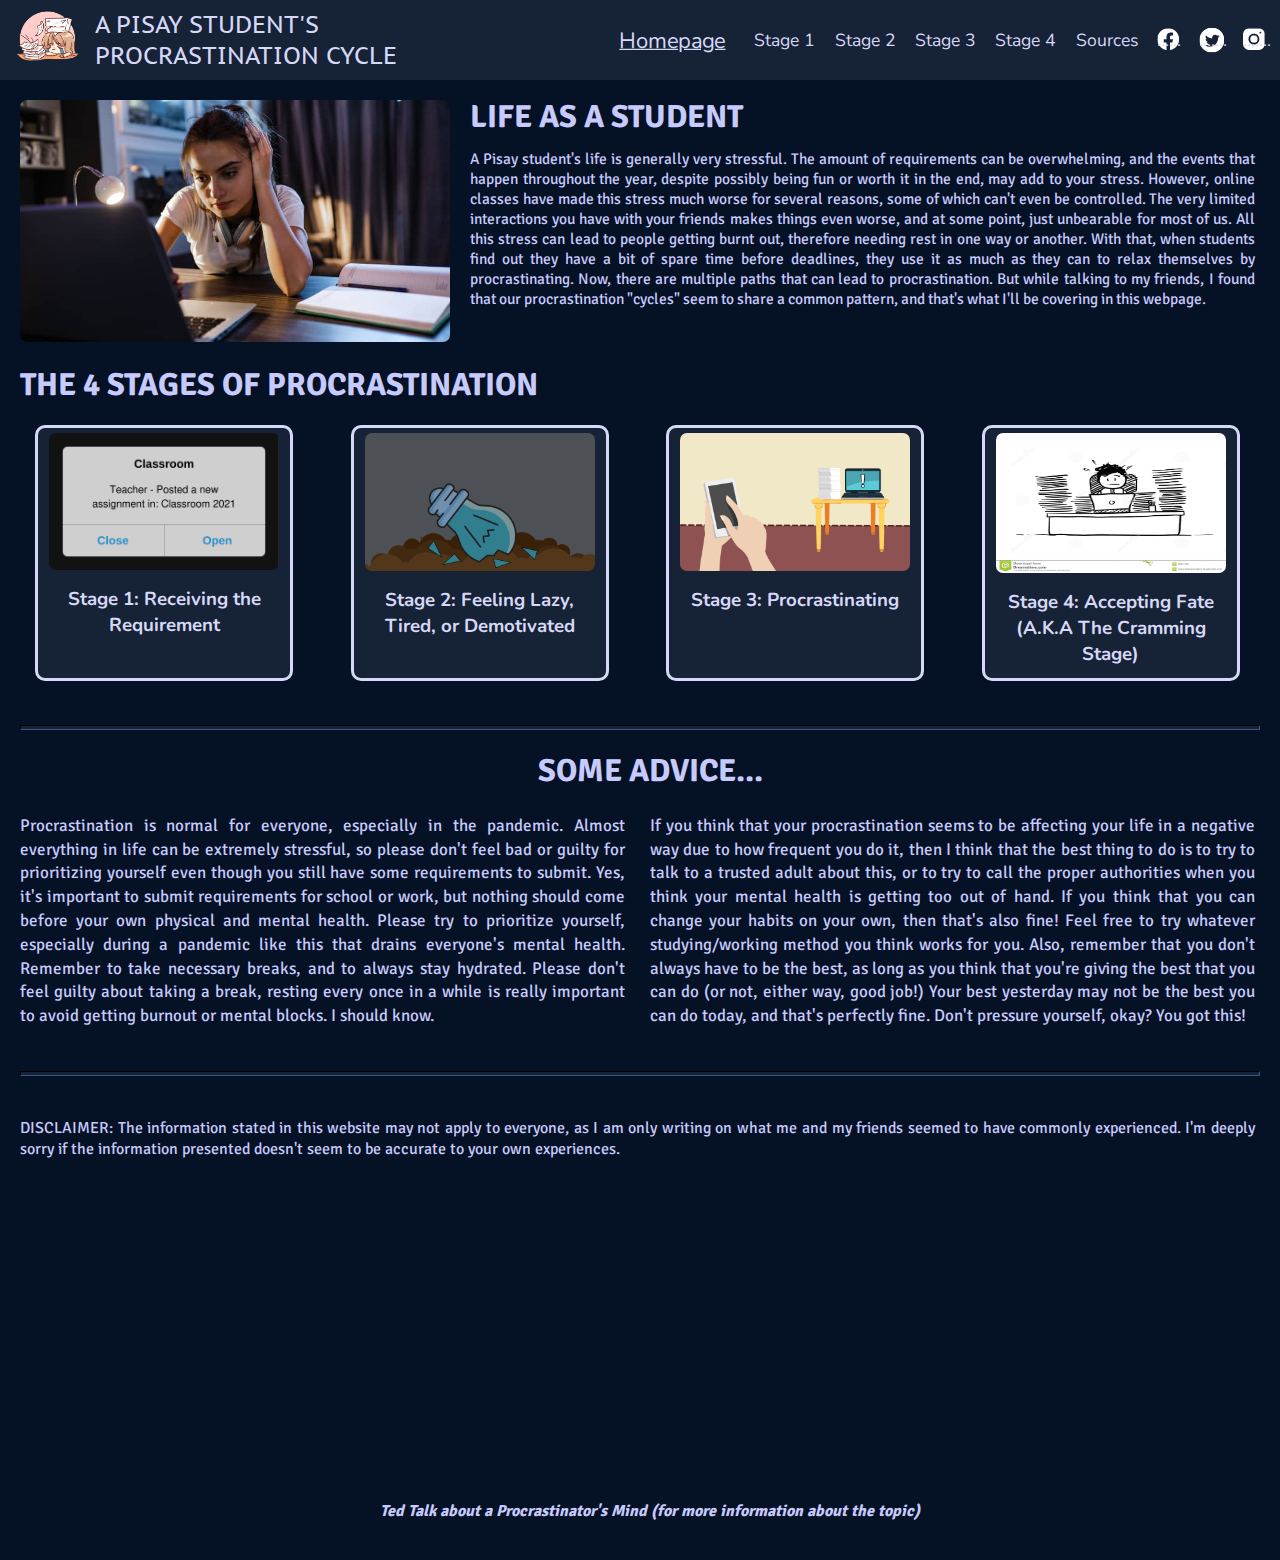
<file: index.html>
<!DOCTYPE html>
<html>
  <head>
    <meta charset="utf-8">
    <meta name="author" content="Olivia Regina F. Reyno">
    <meta name="revised" content="2.7.22">
    <meta name="keywords" content="HTML, Prototype, CSS">
    <title>A Pisay Student's Procrastination Cycle | Homepage</title>
    <link rel = "icon" href = "images/paper.png">
    <link href="css/style.css" rel="stylesheet" type="text/css" />
    <style>
      .pr {
        float: left;
        line-height: 1.4;
        width: 50%;
      }
      .pr1 {
        float: right;
        line-height: 1.4;
        width: 50%;
      }
      .margin1 {
        margin-top: -3px;
        margin-bottom: -3px;
      }
      h1 {
        font-size: 32px;
      }
      h4 {
        font-style: italic;
      }
    </style>
  </head>

  <body>
    <header id="header">
      <section>
        <img class="logo" title="Tired of Work TT" src="images/icon.png" style="float:left">
        <article id="titlesize">
          <span id="title">A PISAY STUDENT'S </span>
          <span id="title">PROCRASTINATION CYCLE </span>
        </article>
      </section>
      <nav id="navigation">
          <a id="current" href="index.html">Homepage</a>
          <a class="transform" href="htdocs/page 1.html">Stage 1</a>
          <a class="transform" href="htdocs/page 2.html">Stage 2</a>
          <a class="transform" href="htdocs/page 3.html">Stage 3</a>
          <a class="transform" href="htdocs/page 4.html">Stage 4</a>
          <a class="transform" href="htdocs/sources.html">Sources</a>
          <!-- for some reason the image sprites dont work without text so i just put dots as placeholders im sorry --->
          <a id="facebook" href="https://www.facebook.com/lunavii.09">......</a>
          <a id="twitter" href="https://twitter.com/_lunavii">.......</a>
          <a id="insta" href="https://www.instagram.com/viviii_1019/">.......</a>
      </nav>
    </header>
    <section id="content">
      <img id="image" src="images/stress.png">
      <section id="text">
        <h1 class="margin1">­LIFE AS A STUDENT</h1>
        <article>
          <p style="font-size: 15.5px">A Pisay student's life is generally very stressful. The amount of requirements can be overwhelming, and the events that happen throughout the year, despite possibly being fun or worth it in the end, may add to your stress. However, online classes have made this stress much worse for several reasons, some of which can't even be controlled. The very limited interactions you have with your friends makes things even worse, and at some point, just unbearable for most of us. All this stress can lead to people getting burnt out, therefore needing rest in one way or another. With that, when students find out they have a bit of spare time before deadlines, they use it as much as they can to relax themselves by procrastinating. Now, there are multiple paths that can lead to procrastination. But while talking to my friends, I found that our procrastination "cycles" seem to share a common pattern, and that's what I'll be covering in this webpage. </p>
        </article>
      </section>
      <br>
      <h1>THE 4 STAGES OF PROCRASTINATION</h1>
      <article id="sub">
        <a id="subpage" href="htdocs/page 1.html">
          <center>
            <img class="margin" width=230px src="images/notif.png">
            <h3 class="margin">Stage 1: Receiving the Requirement</h3>
          </center>
        </a>
        <a id="subpage" href="htdocs/page 2.html">
          <center>
            <img class="margin" width=230px src="images/broken_bulb.png">
            <h3 class="margin">Stage 2: Feeling Lazy, Tired, or Demotivated</h3>
          </center>
        </a>
        <a id="subpage" href="htdocs/page 3.html">
          <center>
            <img class="margin" width=230px src="images/procrastinating.png">
            <h3 class="margin">Stage 3: Procrastinating</h3>
          </center>
        </a>
        <a id="subpage" href="htdocs/page 4.html">
          <center>
            <img class="margin" width=230px height= 140px src="images/cram.png"> 
            <h3 class="margin">Stage 4: Accepting Fate (A.K.A The Cramming Stage)</h3>
          </center>
        </a>
      </article>
      <br>
      <br>
      <hr>
      <h1 class="center">SOME ADVICE... </h1>
      <article id="advice">
        <p class="pr">Procrastination is normal for everyone, especially in the pandemic. Almost everything in life can be extremely stressful, so please don't feel bad or guilty for prioritizing yourself even though you still have some requirements to submit. Yes, it's important to submit requirements for school or work, but nothing should come before your own physical and mental health. Please try to prioritize yourself, especially during a pandemic like this that drains everyone's mental health. Remember to take necessary breaks, and to always stay hydrated. Please don't feel guilty about taking a break, resting every once in a while is really important to avoid getting burnout or mental blocks. I should know.</p>
        <p class="pr1">If you think that your procrastination seems to be affecting your life in a negative way due to how frequent you do it, then I think that the best thing to do is to try to talk to a trusted adult about this, or to try to call the proper authorities when you think your mental health is getting too out of hand. If you think that you can change your habits on your own, then that's also fine! Feel free to try whatever studying/working method you think works for you. Also, remember that you don't always have to be the best, as long as you think that you're giving the best that you can do (or not, either way, good job!) Your best yesterday may not be the best you can do today, and that's perfectly fine. Don't pressure yourself, okay? You got this!</p>
      </article>
      <br>
      <hr>
      <br>
      <p>DISCLAIMER: The information stated in this website may not apply to everyone, as I am only writing on what me and my friends seemed to have commonly experienced. I'm deeply sorry if the information presented doesn't seem to be accurate to your own experiences. </p>
      <center>
        <iframe width="500" height="300" src="https://youtube.com/embed/arj7oStGLkU?&autoplay=1&mute=1" title="YouTube video player" frameborder="0" allow="accelerometer; autoplay; clipboard-write; encrypted-media; gyroscope; picture-in-picture; allowfullscreen">
        </iframe>
        <h4>Ted Talk about a Procrastinator's Mind (for more information about the topic)</h4>
      </center>
      <br>
    </section>
  </body>
</html>
</file>
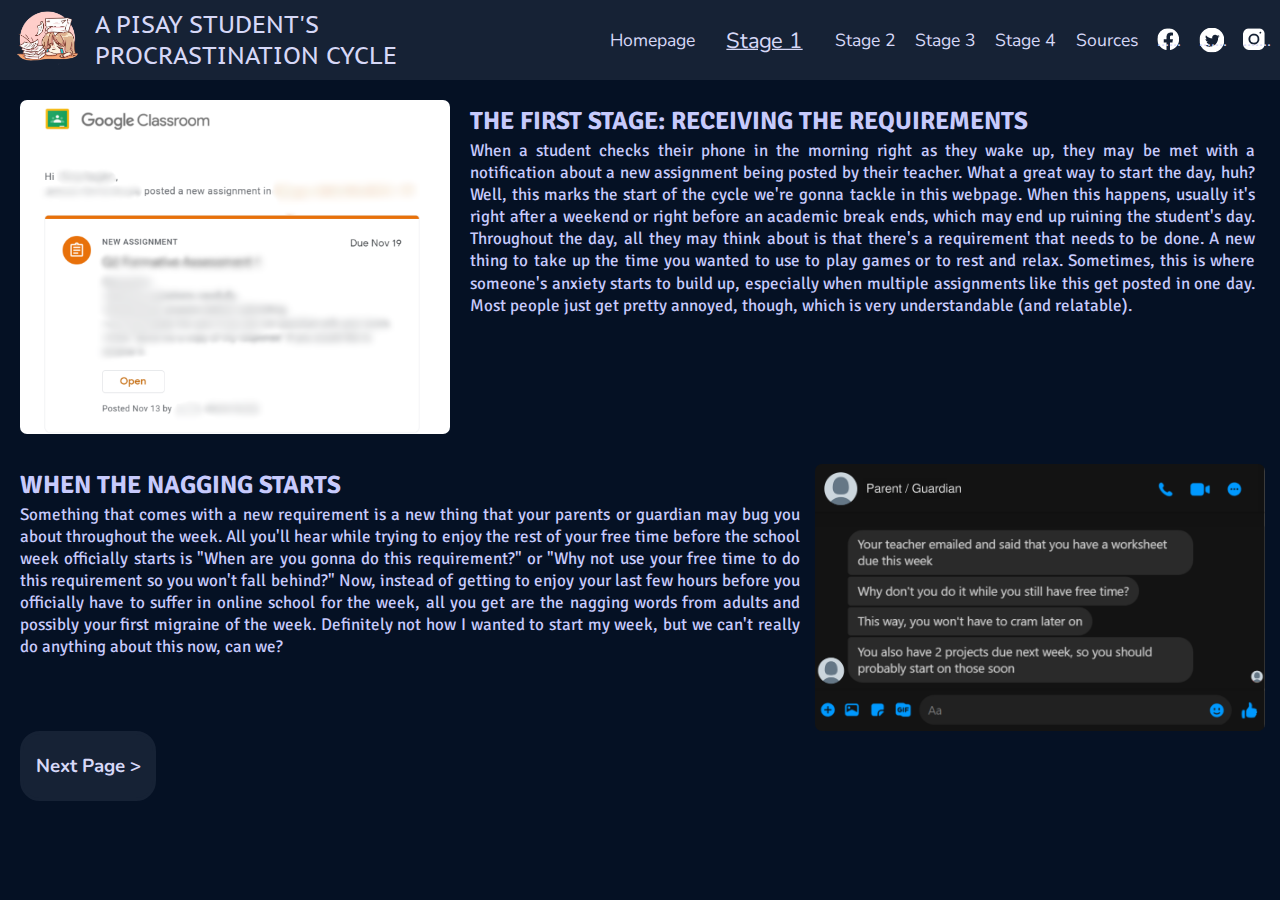
<file: htdocs/page 1.html>
<!DOCTYPE html>
<html>
  <head>
    <meta charset="utf-8">
    <meta name="author" content="Olivia Regina F. Reyno">
    <meta name="revised" content="2.7.22">
    <meta name="keywords" content="HTML, Prototype, CSS">
    <title>A Pisay Student's Procrastination Cycle | First Stage</title>
    <link rel = "icon" href = "../images/paper.png">
    <link href="../css/style.css" rel="stylesheet" type="text/css" />
    <style>
      p {
        margin-top: 5px;
      }
      h1 {
        font-size: 25px;
        margin-bottom: -1px;
        margin-top: 5px;
      }
      .margin1 {
        margin: 7px;
        text-align: center;
      }   
    </style>
  </head>

  <body>
    <header id="header">
      <section>
        <img class="logo" src="../images/icon.png" style="float:left">
        <article id="titlesize">
          <span id="title">A PISAY STUDENT'S </span>
          <span id="title">PROCRASTINATION CYCLE </span>
        </article>
      </section>
      <nav id="navigation">
          <a class="transform" href="../index.html">Homepage</a>
          <a id="current" href="page 1.html">Stage 1</a>
          <a class="transform" href="page 2.html">Stage 2</a>
          <a class="transform" href="page 3.html">Stage 3</a>
          <a class="transform" href="page 4.html">Stage 4</a>
          <a class="transform" href="sources.html">Sources</a>
          <a id="facebook" href="https://www.facebook.com/lunavii.09">......</a>
          <a id="twitter" href="https://twitter.com/_lunavii">.......</a>
          <a id="insta" href="https://www.instagram.com/viviii_1019/">.......</a>
      </nav>
    </header>
    <section id="content">
      <img id="image" width=450px src="../images/assignment.png">
      <article id="text">
        <h1>­­THE FIRST STAGE: RECEIVING THE REQUIREMENTS</h1>
        <p>When a student checks their phone in the morning right as they wake up, they may be met with a notification about a new assignment being posted by their teacher. What a great way to start the day, huh? Well, this marks the start of the cycle we're gonna tackle in this webpage. When this happens, usually it's right after a weekend or right before an academic break ends, which may end up ruining the student's day. Throughout the day, all they may think about is that there's a requirement that needs to be done. A new thing to take up the time you wanted to use to play games or to rest and relax. Sometimes, this is where someone's anxiety starts to build up, especially when multiple assignments like this get posted in one day. Most people just get pretty annoyed, though, which is very understandable (and relatable).</p>
      </article>
      <section>
        <article id="text2">
          <img id="image2" src="../images/chat.png">
          <h1>WHEN THE NAGGING STARTS</h1>
          <p>Something that comes with a new requirement is a new thing that your parents or guardian may bug you about throughout the week. All you'll hear while trying to enjoy the rest of your free time before the school week officially starts is "When are you gonna do this requirement?" or "Why not use your free time to do this requirement so you won't fall behind?" Now, instead of getting to enjoy your last few hours before you officially have to suffer in online school for the week, all you get are the nagging words from adults and possibly your first migraine of the week. Definitely not how I wanted to start my week, but we can't really do anything about this now, can we?</p>
        </article>
        <br>
          <a href="page 2.html">
           <div class="button">
             <h3 class="center">Next Page > </h3>
           </div>
          </a>
        </section>
      </section>
    </section>
  </body>
</html>
</file>
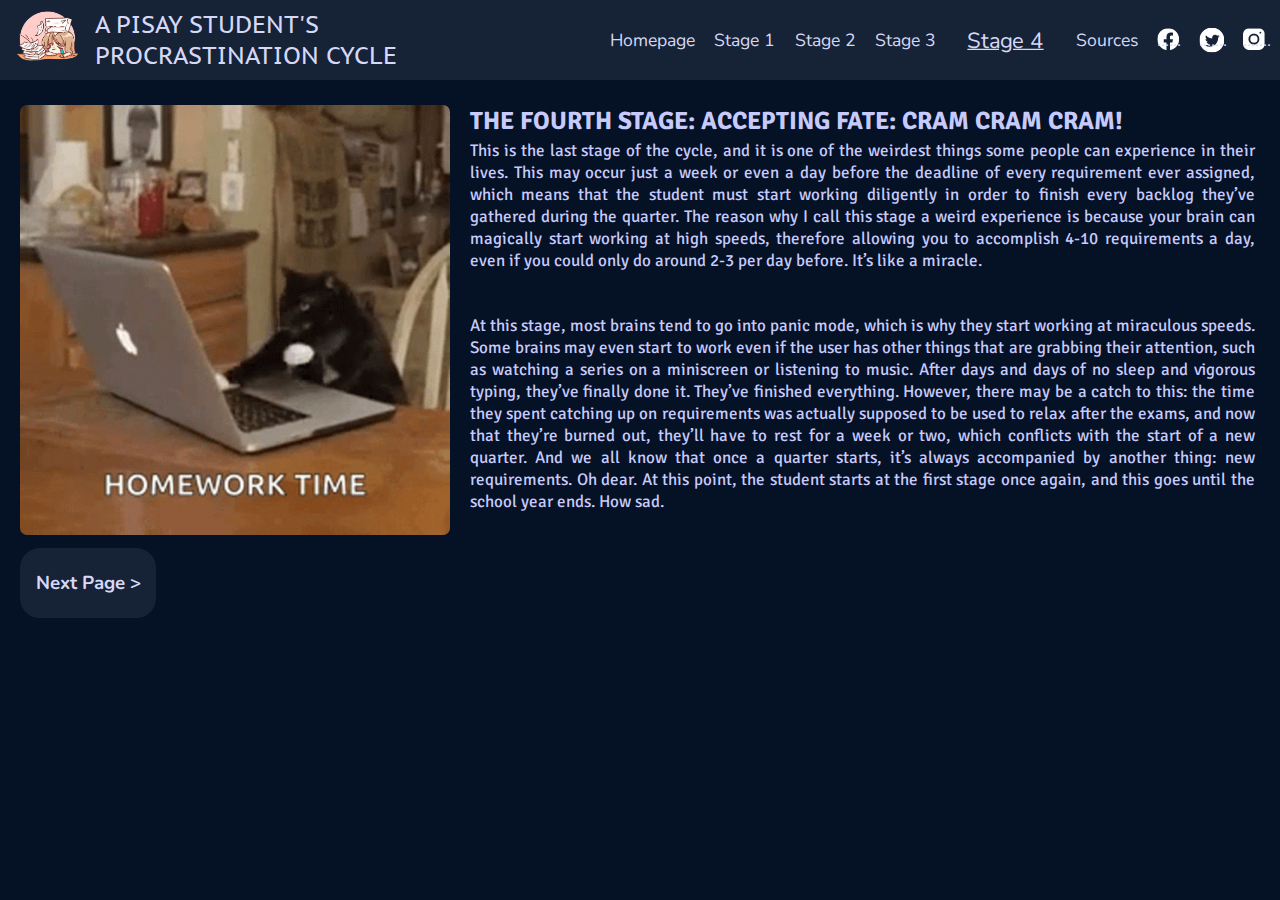
<file: htdocs/page 4.html>
<!DOCTYPE html>
<html>
  <head>
    <meta charset="utf-8">
    <meta name="author" content="Olivia Regina F. Reyno">
    <meta name="revised" content="2.7.22">
    <meta name="keywords" content="HTML, Prototype, CSS">
    <title>A Pisay Student's Procrastination Cycle | Fourth Stage</title>
    <link rel = "icon" href = "../images/paper.png">
    <link href="../css/style.css" rel="stylesheet" type="text/css" />
    <style>
      p {
        margin-top: 5px;
      }
      h1 {
        font-size: 25px;
        margin-bottom: -1px;
        margin-top: 5px;
      }
      h4 {
        font-style: italic;
      }
      .margin1 {
        margin: 7px;
        text-align: center;
      }  
    </style>
  </head>

  <body>
    <header id="header">
      <section>
        <img class="logo" src="../images/icon.png" style="float:left">
        <article id="titlesize">
          <span id="title">A PISAY STUDENT'S </span>
          <span id="title">PROCRASTINATION CYCLE </span>
        </article>
      </section>
      <nav id="navigation">
          <a class="transform" href="../index.html">Homepage</a>
          <a class="transform" href="page 1.html">Stage 1</a>
          <a class="transform" href="page 2.html">Stage 2</a>
          <a class="transform" href="page 3.html">Stage 3</a>
          <a id="current" href="page 4.html">Stage 4</a>
          <a class="transform" href="sources.html">Sources</a>
          <a id="facebook" href="https://www.facebook.com/lunavii.09">......</a>
          <a id="twitter" href="https://twitter.com/_lunavii">.......</a>
          <a id="insta" href="https://www.instagram.com/viviii_1019/">.......</a>
      </nav>
    </header>
    <section id="content">
      <article id="text">
        <img id="image"  src="../images/cat_cram.gif">
        <h1>­­THE FOURTH STAGE: ACCEPTING FATE: CRAM CRAM CRAM!</h1>
        <p>This is the last stage of the cycle, and it is one of the weirdest things some people can experience in their lives. This may occur just a week or even a day before the deadline of every requirement ever assigned, which means that the student must start working diligently in order to finish every backlog they’ve gathered during the quarter. The reason why I call this stage a weird experience is because your brain can magically start working at high speeds, therefore allowing you to accomplish 4-10 requirements a day, even if you could only do around 2-3 per day before. It’s like a miracle.</p>
        <br>
        <p>At this stage, most brains tend to go into panic mode, which is why they start working at miraculous speeds. Some brains may even start to work even if the user has other things that are grabbing their attention, such as watching a series on a miniscreen or listening to music. After days and days of no sleep and vigorous typing, they’ve finally done it. They’ve finished everything. However, there may be a catch to this: the time they spent catching up on requirements was actually supposed to be used to relax after the exams, and now that they’re burned out, they’ll have to rest for a week or two, which conflicts with the start of a new quarter. And we all know that once a quarter starts, it’s always accompanied by another thing: new requirements. Oh dear. At this point, the student starts at the first stage once again, and this goes until the school year ends. How sad.</p>
      </article>
      <section>
        <br>
        <a href="sources.html">
          <div class="button">
            <center>
              <h3>Next Page > </h3>
            </center>
          </div>
        </a>
      </section>
    </section>
  </section>
</body>

</html>
</file>
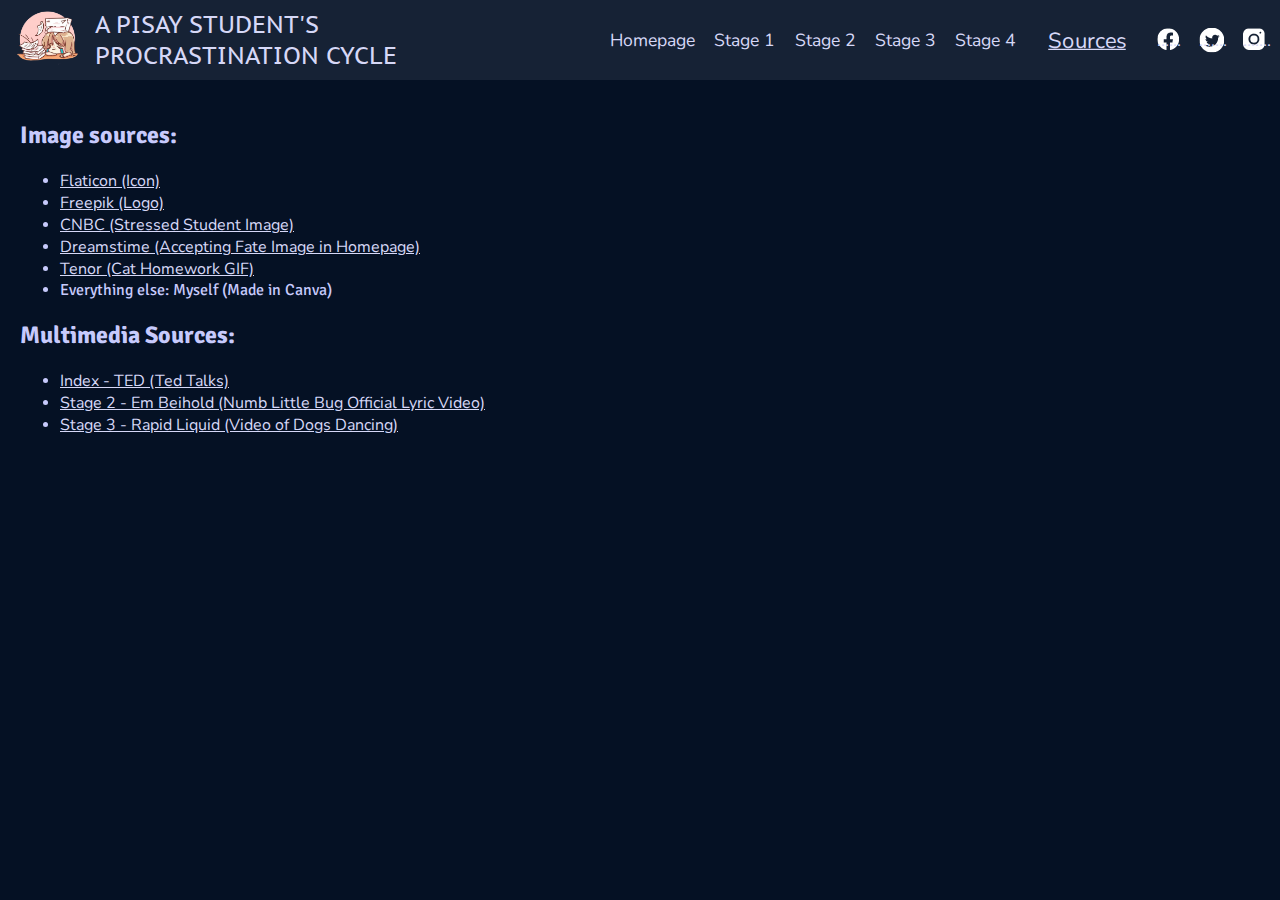
<file: htdocs/sources.html>
<!DOCTYPE html>
<html>
  <head>
    <meta charset="utf-8">
    <meta name="author" content="Olivia Regina F. Reyno">
    <meta name="revised" content="11.12.21">
    <meta name="keywords" content="HTML, Prototype, CSS">
    <title>A Pisay Student's Procrastination Cycle | Sources</title>
    <link rel = "icon" href = "../images/paper.png">
    <link href="../css/style.css" rel="stylesheet" type="text/css" />
  </head>

  <body>
    <header id="header">
      <section>
        <img class="logo" src="../images/icon.png" style="float:left">
        <article id="titlesize">
          <span id="title">A PISAY STUDENT'S </span>
          <span id="title">PROCRASTINATION CYCLE </span>
        </article>
      </section>
      <nav id="navigation">
          <a class="transform" href="../index.html">Homepage</a>
          <a class="transform" href="page 1.html">Stage 1</a>
          <a class="transform" href="page 2.html">Stage 2</a>
          <a class="transform" href="page 3.html">Stage 3</a>
          <a class="transform" href="page 4.html">Stage 4</a>
          <a id="current" href="sources.html">Sources</a>
          <a id="facebook" href="https://www.facebook.com/lunavii.09">......</a>
          <a id="twitter" href="https://twitter.com/_lunavii">.......</a>
          <a id="insta" href="https://www.instagram.com/viviii_1019/">.......</a>
      </nav>
    </header>
    <section id="content">
      <h2>Image sources:</h2>
      <ul>
        <li><a class="source" href="https://www.flaticon.com/free-icon/paper_4334381?term=stack%20papers&page=1&position=31&page=1&position=31&related_id=4334381&origin=search">Flaticon (Icon)</a></li>
        <li><a class="source" href="https://www.freepik.com/premium-vector/stressed-office-girl-working-desk-with-documents-cartoon-art-illustration-premium-vector_9753111.htm">Freepik (Logo)</a></li>
        <li><a class="source" href="https://image.cnbcfm.com/api/v1/image/106631825-1595620635195-tired_of_learning.jpg?v=1595620688&w=630&h=354">CNBC (Stressed Student Image)</a></li>
        <li> <a class="source" href="https://www.dreamstime.com/stock-illustration-businessman-busy-doing-paperwork-hand-drawn-vector-doodle-illustration-being-lot-image62877085">Dreamstime (Accepting Fate Image in Homepage)</a></li>
        <li> <a class="source" href="https://tenor.com/bauIT.gif">Tenor (Cat Homework GIF)</a></li>
        <li>Everything else: Myself (Made in Canva)</li>
      </ul>
      <h2>Multimedia Sources:</h2>
      <ul>
        <li> <a class="source" href="https://www.youtube.com/channel/UCAuUUnT6oDeKwE6v1NGQxug">Index - TED (Ted Talks)</a></li>
        <li> <a class="source" href="https://www.youtube.com/channel/UCcOIv_VJ7JXC35vg0fG5dUA">Stage 2 - Em Beihold (Numb Little Bug Official Lyric Video)</a></li>
        <li> <a class="source" href="https://www.youtube.com/channel/UC38r7_x7oMPAZweB2fvGDXQ">Stage 3 - Rapid Liquid (Video of Dogs Dancing)</a></li>
      </ul>
    </section>
  </body>
</html>
</file>
<file: css/style.css>
@import url('https://fonts.googleapis.com/css2?family=PT+Sans+Caption:wght@700&display=swap');
@import url('https://fonts.googleapis.com/css2?family=Signika:wght@600&display=swap');
@import url('https://fonts.googleapis.com/css2?family=Signika:wght@300&display=swap');
@import url('https://fonts.googleapis.com/css2?family=Nunito:wght@300&display=swap');

body {
  margin: 0px;
  background-color: #051124;
}

#header {
  height: 80px;
  width: 100%;
  background-color: #162235;
  position: fixed;
  display: flex;
  align-items: center;
  justify-content: space-between;
  z-index: 5;
}

.logo {
  height: 60px;
  margin-left: 10px;
}

#title {
  font-family: PT Sans Caption;
  font-size: 24px;
  padding: 0px;
  margin-left: 10px;
  color: rgb(214, 216, 247); 
}

#titlesize {
  width: 420px;
}

#navigation {
  font-size: 110%;
}

a {
  color: rgb(214, 216, 247);
  text-decoration: none;
  margin-right: 15px;
  font-family: Nunito;
}

#current {
  display: inline-block;
  text-decoration: underline;
  padding: 20px;
  transform: scale(1.25);
}

.source {
  text-decoration: underline;
}


#content {
  color: rgb(199, 202, 252);
  margin-left: 20px;
  padding-top: 100px;
}

#text {
  font-size: 17px;
}

#text2 {
  font-size: 17px;
  margin-top: 30px;
  float: left;
}

h1, h2, h4, li {
  font-family: Signika;
}

p {
  font-family: Signika;
  margin-right: 25px; 
  text-align: justify;
  line-height: 1.3;
}

img {
  border-radius: 7px;
}

#sub {
  display: flex;
  justify-content: space-between;
  justify-items: center;
  flex-direction: row;
}

#subpage:link {
  display: inline-block;
  margin-right: 40px;
  margin-left: 15px;
  width: 20%;
  height: 250px;
  border-style: solid;
  border-radius: 10px;
  border-color: rgb(214, 216, 247);
  background-color: #162235;
}

#subpage:hover {
  transform: scale(1.1);
}

.button {
  float: left;
  margin-bottom: 10px;
  width: 130px;
  border-style: solid;
  border-radius: 20px;
  border-color: #162235;
  background-color: #162235;
}

.button:link {
  text-decoration: none;
}

.button:hover {
  transform: scale(1.1);
}

.margin {
  margin: 5px;
  text-align: center;
}

hr {
  height: 3px;
  background-color: #162235;
  border-color: #162235;
  margin-right: 20px;
}

.center {
  text-align: center;
}

#advice {
  display: flex;
  justify-items: center;
  margin-top: -15px;
  font-size: 17px;
}

#image {
  width: 430px;
  float: left;
  margin-right: 20px;
}

#image2 {
  width: 450px;
  float: right;
  margin-right: 15px;
  margin-left: 15px; 
}

#facebook:link {
  background: url('../images/socmed.png') no-repeat -30px -53px;
	width: 22px;
	height: 22px;
  display: inline-block;
}

#facebook:hover {
  background: url('../images/socmed.png') no-repeat -30px -22px;
	width: 25px;
	height: 25px;
  transform: scale(1.3);
}

#twitter:link {
  background: url('../images/socmed.png') no-repeat -63px -53px;
	width: 25px;
	height: 25px;
  display: inline-block;
}

#twitter:hover {
  background: url('../images/socmed.png') no-repeat -63px -22px;
	width: 25px;
	height: 25px;
  transform: scale(1.3);
}

#insta:link {
  background: url('../images/socmed.png') -97px -53px;
	width: 22px;
	height: 22px;
  display: inline-block;
}

#insta:hover {
  background: url('../images/socmed.png') -97px -22px;
	width: 25px;
	height: 25px;
  transform: scale(1.3);
}

a.transform:link {
  display: inline-block;
  text-decoration: none;
}

a.transform:hover {
  transform: scale(1.3);
}
</file>
